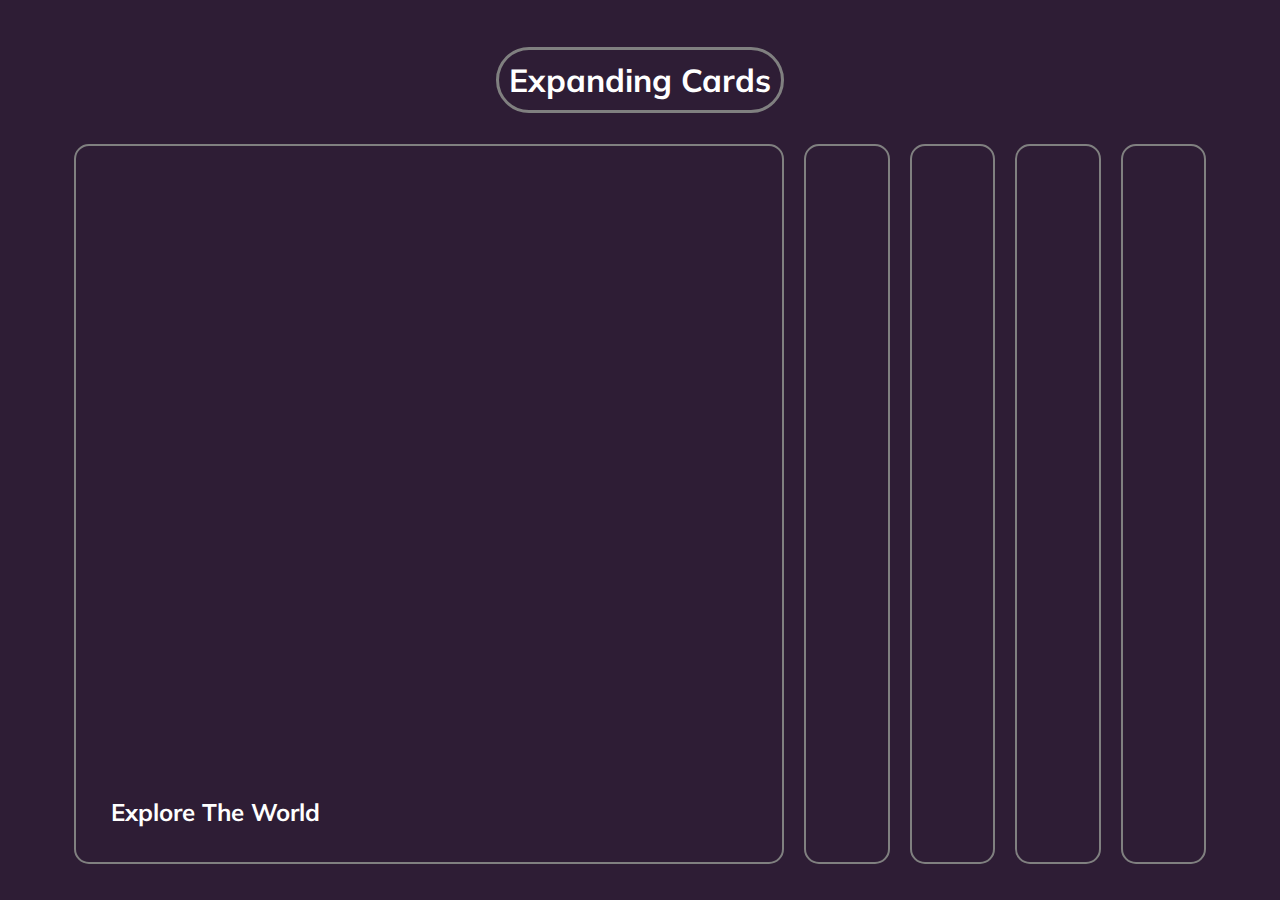
<file: expanding-cards/index.html>
<!DOCTYPE html>
<html lang="en">
<head>
  <meta charset="UTF-8">
  <meta http-equiv="X-UA-Compatible" content="IE=edge">
  <meta name="viewport" content="width=device-width, initial-scale=1.0">
  <link rel="stylesheet" href="style.css">
  <title>Expanding Cards</title>
</head>
<body>

  <h1>Expanding Cards</h1>

  <div class="container">
    <div class="panel active" style="background-image: url('https://images.unsplash.com/photo-1558979158-65a1eaa08691?ixlib=rb-1.2.1&ixid=eyJhcHBfaWQiOjEyMDd9&auto=format&fit=crop&w=1350&q=80')" >
      <h3>Explore The World</h3>
    </div>

    <div class="panel"
      style="background-image: url('https://images.unsplash.com/photo-1572276596237-5db2c3e16c5d?ixlib=rb-1.2.1&ixid=eyJhcHBfaWQiOjEyMDd9&auto=format&fit=crop&w=1350&q=80')">
      <h3>Wild Forest</h3>
    </div>
    <div class="panel"
      style="background-image: url('https://images.unsplash.com/photo-1507525428034-b723cf961d3e?ixlib=rb-1.2.1&ixid=eyJhcHBfaWQiOjEyMDd9&auto=format&fit=crop&w=1353&q=80')">
      <h3>Sunny Beach</h3>
    </div>
    <div class="panel"
      style="background-image: url('https://images.unsplash.com/photo-1551009175-8a68da93d5f9?ixlib=rb-1.2.1&ixid=eyJhcHBfaWQiOjEyMDd9&auto=format&fit=crop&w=1351&q=80')">
      <h3>City on Winter</h3>
    </div>
    <div class="panel"
      style="background-image: url('https://images.unsplash.com/photo-1549880338-65ddcdfd017b?ixlib=rb-1.2.1&ixid=eyJhcHBfaWQiOjEyMDd9&auto=format&fit=crop&w=1350&q=80')">
      <h3>Mountains - Clouds</h3>
    </div>

  </div>

  <script src="script.js" ></script>
</body>
</html>
</file>
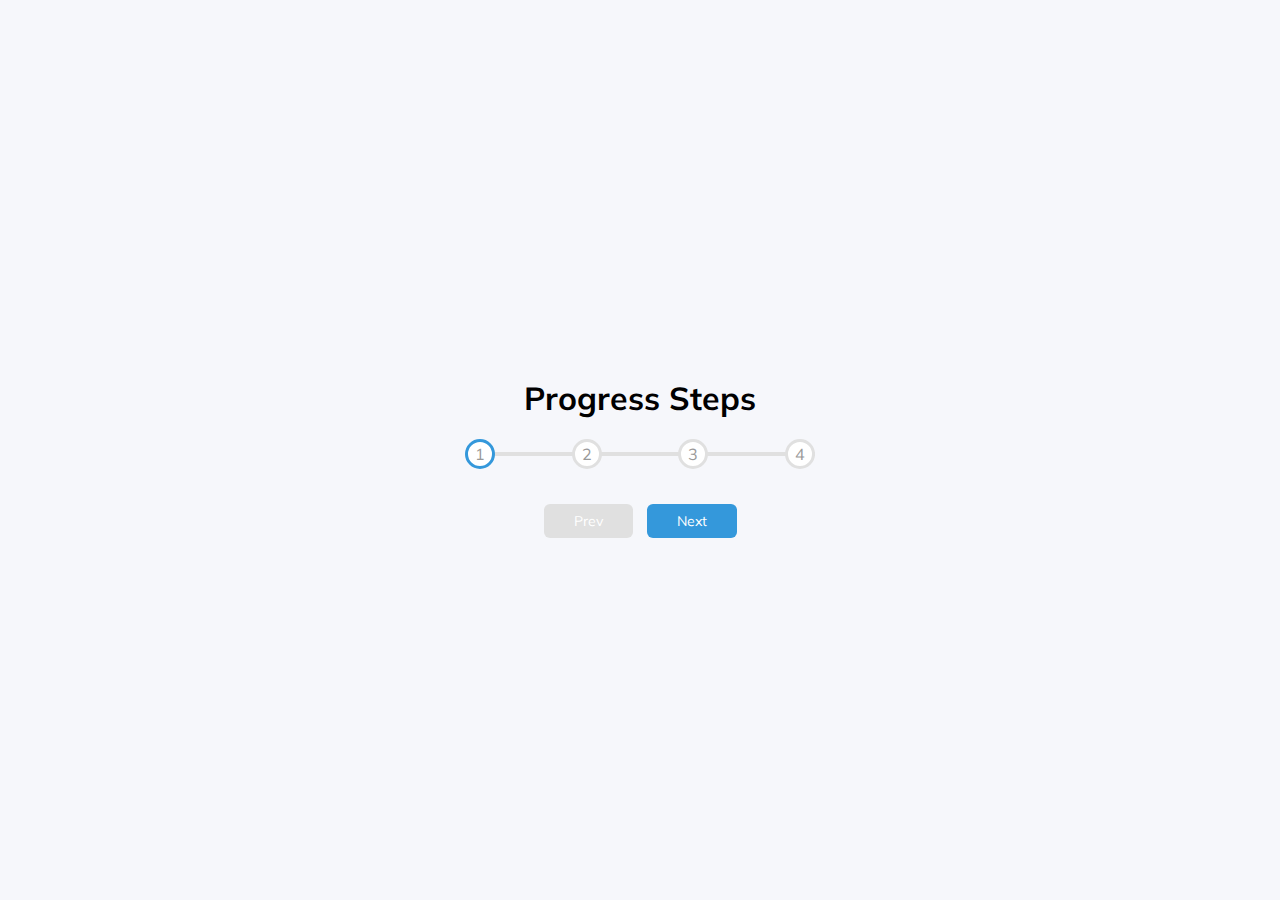
<file: progress-steps/index.html>
<!DOCTYPE html>
<html lang="en">

<head>
  <meta charset="UTF-8" />
  <meta name="viewport" content="width=device-width, initial-scale=1.0" />
  <link rel="stylesheet" href="style.css" />
  <title>Progress Steps</title>
</head>

<body>
  <h1>Progress Steps</h1>

  <div class="container">

    <div class="progress-container">

      <div class="progress" id="progress"></div>

      <div class="circle active">1</div>
      <div class="circle">2</div>
      <div class="circle">3</div>
      <div class="circle">4</div>
      
    </div>

    <button class="btn" id="prev" disabled>Prev</button>
    <button class="btn" id="next">Next</button>

  </div>
  <script src="script.js"></script>
</body>

</html>
</file>
<file: expanding-cards/style.css>
@import url('https://fonts.googleapis.com/css?family=Muli&display=swap');

* {
  box-sizing: border-box;
}

body {
  font-family: 'Muli', sans-serif;
  display: flex;
  flex-direction: column;
  align-items: center;
  justify-content: center;
  height: 100vh;
  overflow: hidden;
  margin: 0;
  background-color: rgb(46, 29, 53);
}

h1 {
  color: #fff;
  padding: 10px;
  border-radius: 50px;
  border: solid grey 3px;
}

.container {
  display: flex;
  width: 90vw;
}

.panel {
  background-size: auto 100%;
  background-position: center;
  background-repeat: no-repeat;
  height: 80vh;
  border-radius: 15px;
  color: #fff;
  cursor: pointer;
  flex: 0.5;
  margin: 10px;
  padding: 6px;
  position: relative;
  transition: flex 0.7s ease-in;
  border: solid grey 2px;
}

.panel h3 {
  font-size: 24px;
  position: absolute;
  bottom: 20px;
  left: 20px;
  margin: 15px;
  opacity: 0;
}

.panel.active {
  flex: 5;
}

.panel.active h3 {
  opacity: 1;
  /* What to target | Duration of effect | Effect | Delay */
  transition: opacity 0.5s ease-in 0.4s;
}

@media(max-width: 480px) {
  .container {
    width: 100vw;
  }

  .panel:nth-of-type(4), .panel:nth-of-type(5) {
    display: none;
  }
}
</file>
<file: progress-steps/style.css>
@import url('https://fonts.googleapis.com/css?family=Muli&display=swap');


/* To define custom properties aka variables in css, you need to define a scope. in this case it is :root */
:root {
  --line-border-fill: #3498db;
  --line-border-empty: #e0e0e0;
}

* {
  box-sizing: border-box;
}

body {
  background-color: #f6f7fb;
  font-family: 'Muli', sans-serif;
  display: flex;
  flex-direction: column;
  align-items: center;
  justify-content: center;
  height: 100vh;
  overflow: hidden;
  margin: 0;
}

.container {
  text-align: center;

}

.progress-container {
  display: flex;
  justify-content: space-between;
  position: relative;
  margin-bottom: 30px;
  max-width: 100%;
  width: 350px;
}

.progress-container::before {
  /* You apparently have to use this when using ::after and ::before. Otherwise you would not see the line */
  content: '';
  background-color: var(--line-border-empty);
  position: absolute;
  top: 50%;
  left: 0;
  /* Without this the line would not be exact in the middle. the top of the line would be in the middle. */
  transform: translateY(-50%);
  height: 4px;
  width: 100%;
  z-index: -1;
}

.progress {
  background-color: var(--line-border-fill);
  position: absolute;
  top: 50%;
  left: 0;
  /* Without this the line would not be exact in the middle. the top of the line would be in the middle. */
  transform: translateY(-50%);
  height: 4px;
  width: 0%;
  z-index: -1;
  transition: .4s ease;
}

.circle {
  display: flex;
  align-items: center;
  justify-content: center;
  background-color: #fff;
  color: #999;
  border-radius: 50%;
  height: 30px;
  width: 30px;
  border: 3px solid var(--line-border-empty);
  transition: 0.4s ease;
}

.circle.active {
  border-color: var(--line-border-fill);
}

.btn {
  background-color: var(--line-border-fill);
  color: #fff;
  border: 0;
  border-radius: 6px;
  cursor: pointer;
  font-family: inherit;
  padding: 8px 30px;
  margin: 5px;
  font-size: 14px;
}

.btn:active {
  transform: scale(0.98);
}

.btn:focus {
  outline: 0;
}

.btn:disabled {
  background-color: var(--line-border-empty);
  cursor: not-allowed;
}
</file>
